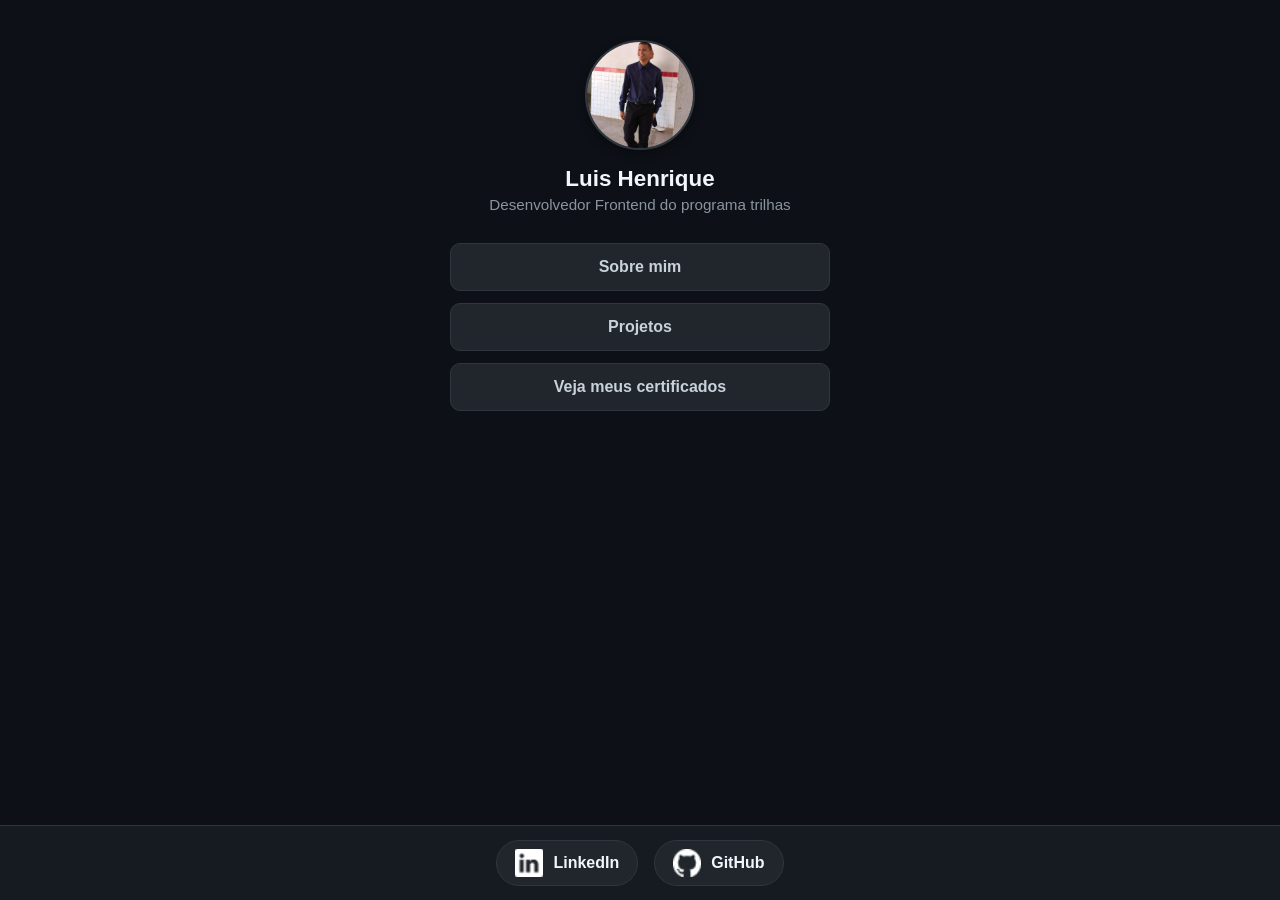
<file: index.html>
<!DOCTYPE html>
<html lang="pt-br">
<head>
    <meta charset="UTF-8">
    <meta name="viewport" content="width=device-width, initial-scale=1.0">
    <link rel="stylesheet" href="css/style.css">
    <title>Portfólio | Luis Henrique</title>
</head>
<body>
    <div class="perfil">
        <img src="assets/images/perfil.jpeg" alt="Foto de perfil">
        <h1>Luis Henrique</h1>
        <p>Desenvolvedor Frontend do programa trilhas</p>
    </div>

        <nav class="menu">
            <a href="pages/sobre.html" class="btn">Sobre mim</a>
            <a href="pages/projetos.html" class="btn">Projetos</a>
            <a href="pages/certificados.html" class="btn">Veja meus certificados</a>
        </nav>

        <footer class="redes-sociais">
        <a href="https://www.linkedin.com/in/luis-henrique-2858383b5/" target="_blank" rel="noopener noreferrer">
            <img src="assets/icons/LinkDln.png" alt="Logo do LinkedIn">
            LinkedIn
        </a>
        
        <a href="https://github.com/Luish1824" target="_blank" rel="noopener noreferrer">
            <img src="assets/icons/GitHub.png" alt="Logo do GitHub">
            GitHub
        </a>
    </footer>
    
        </div>
        </footer>
    </body>
</html>
</file>
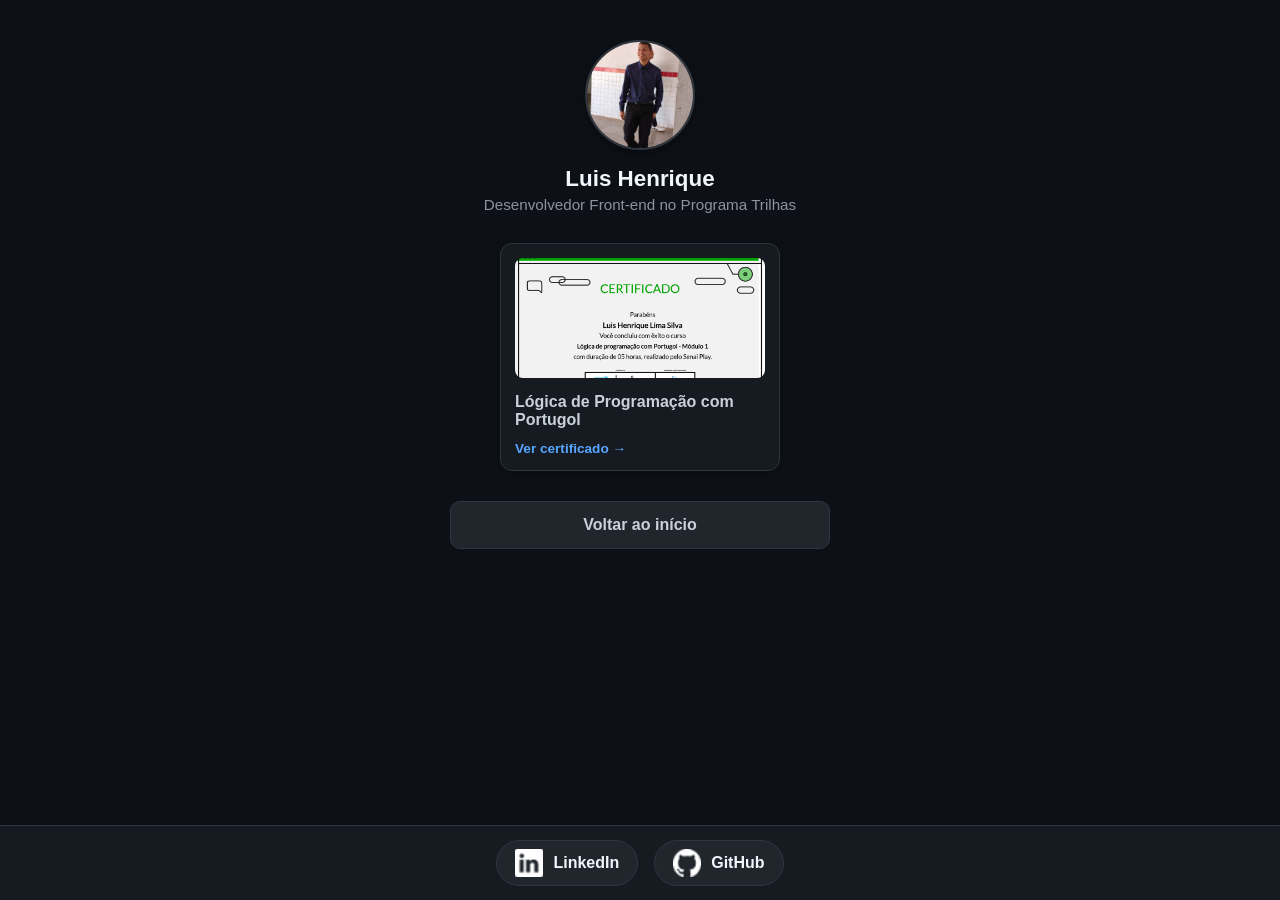
<file: pages/certificados.html>
<!DOCTYPE html>
<html lang="pt-br">
<head>
    <meta charset="UTF-8">
    <meta name="viewport" content="width=device-width, initial-scale=1.0">
   <link rel="stylesheet" href="../css/style.css">
    <title>Certificados | Luis Henrique</title>
</head>
<body>
    <div class="perfil">
        <img src="../assets/images/perfil.jpeg" alt="Foto de perfil de Luis Henrique">
        <h1>Luis Henrique</h1>
        <p>Desenvolvedor Front-end no Programa Trilhas</p>
    </div>

    <main class="conteiner">
        <section class="projetos-grid">
            <div class="projetos-card">
                
                <a href="../assets/images/certificado.png" target="_blank" rel="noopener noreferrer">
                    <img src="../assets/images/certificado.png" alt="Certificado de Lógica de Programação com Portugol">
                </a>
                <p><strong>Lógica de Programação com Portugol</strong></p>
                <a href="../assets/images/certificado.png" target="_blank" rel="noopener noreferrer">Ver certificado &rarr;</a>
            </div>
        </section> 
    </main>

    <nav class="menu">
        <a href="../index.html" class="btn">Voltar ao início</a>
    </nav>

    <footer class="redes-sociais">
        <a href="https://www.linkedin.com/in/luis-henrique-2858383b5/" target="_blank" rel="noopener noreferrer">
            <img src="../assets/icons/LinkDln.png" alt="Logo do LinkedIn">
            LinkedIn
        </a>
        
        <a href="https://github.com/Luish1824" target="_blank" rel="noopener noreferrer">
            <img src="../assets/icons/GitHub.png" alt="Logo do GitHub">
            GitHub
        </a>
    </footer>
</body>
</html>
</file>
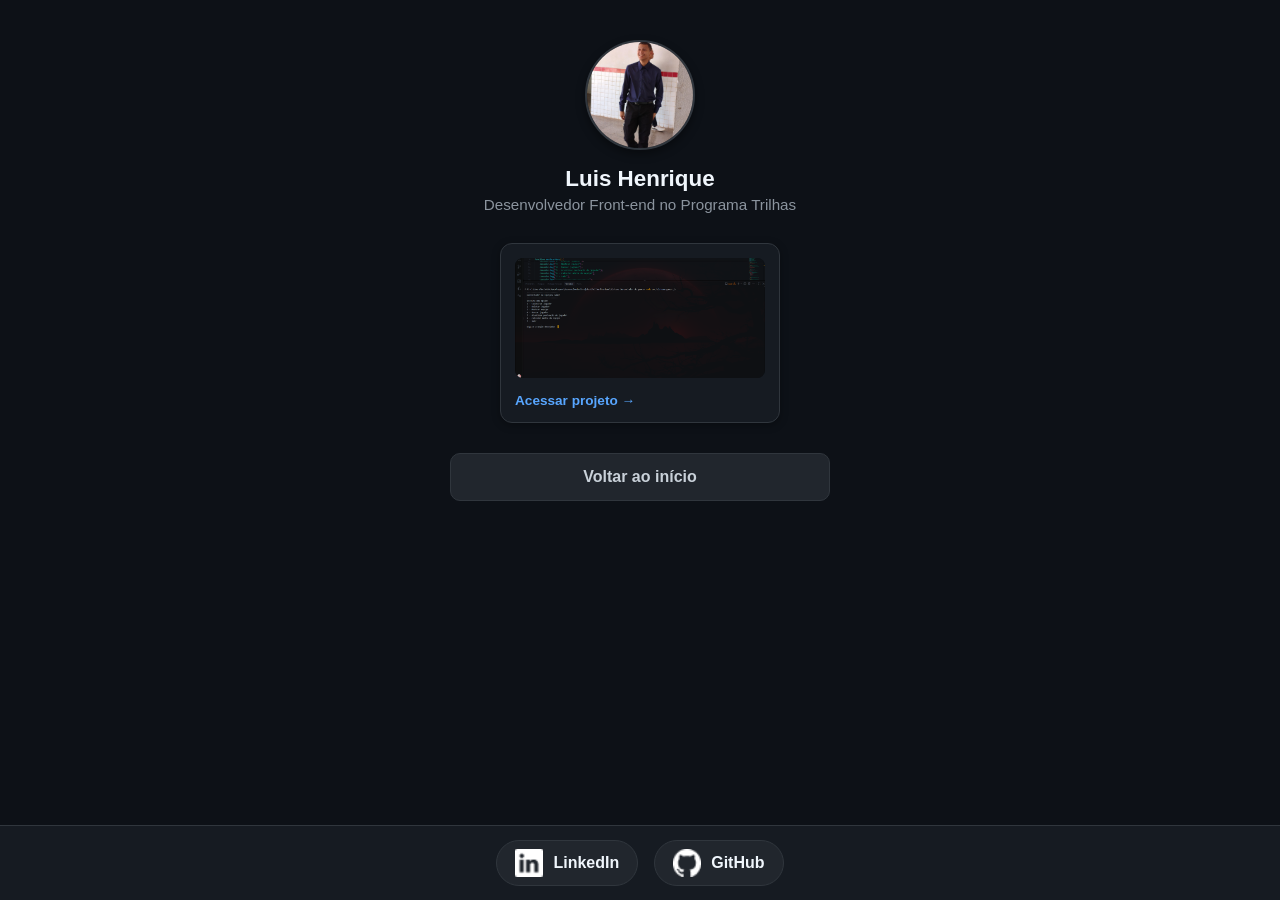
<file: pages/projetos.html>
<!DOCTYPE html>
<html lang="pt-br">
<head>
    <meta charset="UTF-8">
    <meta name="viewport" content="width=device-width, initial-scale=1.0">
    <link rel="stylesheet" href="../css/style.css">
    <title>Projetos | Luis Henrique</title>
</head>
<body>
    <div class="perfil">
        <img src="../assets/images/perfil.jpeg" alt="Foto de perfil de Luis Henrique">
        <h1>Luis Henrique</h1>
        <p>Desenvolvedor Front-end no Programa Trilhas</p>
    </div>

    <main class="conteiner">
        <section class="projetos-grid">
            <div class="projetos-card">
                <!-- Clicar na imagem abre APENAS a imagem numa nova aba -->
                <a href="../assets/images/gerenciador-games.png" target="_blank" rel="noopener noreferrer">
                    <img src="../assets/images/gerenciador-games.png" alt="Imagem do projeto Sistema Gerenciador de Games">
                </a>
                <!-- Clicar neste botão vai para o GitHub -->
                <a href="https://github.com/Luish1824/Sistema-Gerenciador-de-Games" target="_blank" rel="noopener noreferrer">Acessar projeto &rarr;</a>
            </div>
        </section>
    </main>

    <nav class="links">
        <a href="../index.html" class="btn">Voltar ao início</a>
    </nav>

    <footer class="redes-sociais">
        <a href="https://www.linkedin.com/in/luis-henrique-2858383b5/" target="_blank" rel="noopener noreferrer">
            <img src="../assets/icons/LinkDln.png" alt="Logo do LinkedIn">
            LinkedIn
        </a>
        
        <a href="https://github.com/Luish1824" target="_blank" rel="noopener noreferrer">
            <img src="../assets/icons/GitHub.png" alt="Logo do GitHub">
            GitHub
        </a>
    </footer>
</body>
</html>
</file>
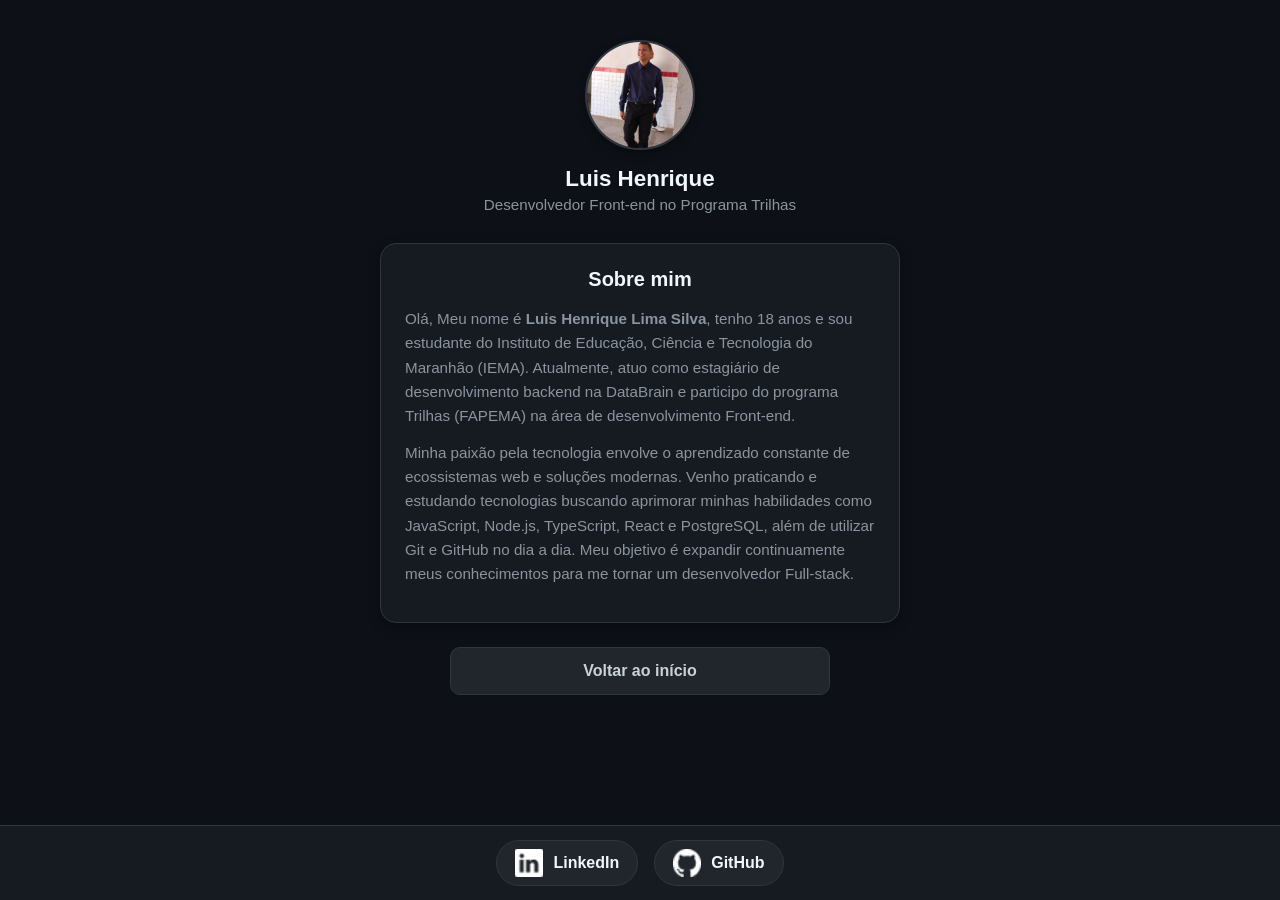
<file: pages/sobre.html>
<!DOCTYPE html>
<html lang="pt-br">
<head>
    <meta charset="UTF-8">
    <meta name="viewport" content="width=device-width, initial-scale=1.0">
    <link rel="stylesheet" href="../css/style.css">
    <title>Sobre Mim | Luis Henrique</title>
</head>
<body>
    <div class="perfil">
        <img src="../assets/images/perfil.jpeg" alt="Foto de perfil de Luis Henrique">
        <h1>Luis Henrique</h1>
        <p>Desenvolvedor Front-end no Programa Trilhas</p>
    </div>

    <section class="sobre-mim">
        <h2>Sobre mim</h2>
        <p>
            Olá, Meu nome é <strong>Luis Henrique Lima Silva</strong>, tenho 18 anos e sou estudante do Instituto de Educação, Ciência e Tecnologia do Maranhão (IEMA). Atualmente, atuo como estagiário de desenvolvimento backend na DataBrain e participo do programa Trilhas (FAPEMA) na área de desenvolvimento Front-end.
        </p>
        <p>
            Minha paixão pela tecnologia envolve o aprendizado constante de ecossistemas web e soluções modernas. Venho praticando e estudando tecnologias buscando aprimorar minhas habilidades como JavaScript, Node.js, TypeScript, React e PostgreSQL, além de utilizar Git e GitHub no dia a dia. Meu objetivo é expandir continuamente meus conhecimentos para me tornar um desenvolvedor Full-stack.
        </p>
    </section>

    <nav class="menu">
        <a href="../index.html" class="btn">Voltar ao início</a>
    </nav>

<footer class="redes-sociais">
        <a href="https://www.linkedin.com/in/luis-henrique-2858383b5/" target="_blank" rel="noopener noreferrer">
            <img src="../assets/icons/LinkDln.png" alt="Logo do LinkedIn">
            LinkedIn
        </a>
        
        <a href="https://github.com/Luish1824" target="_blank" rel="noopener noreferrer">
            <img src="../assets/icons/GitHub.png" alt="Logo do GitHub">
            GitHub
        </a>
    </footer>
</body>
</html>
</file>
<file: css/style.css>
* {
    margin: 0;
    padding: 0;
    box-sizing: border-box;
    font-family: 'Segoe UI', Tahoma, Geneva, Verdana, sans-serif;
}

body {
    background-color: #0d1117;
    color: #c9d1d9;
    padding: 40px 20px 90px 20px;
    display: flex;
    flex-direction: column;
    align-items: center;
    min-height: 100vh;
}

.perfil {
    text-align: center;
    margin-bottom: 30px;
}

.perfil img {
    width: 110px;
    height: 110px;
    border-radius: 50%;
    object-fit: cover;
    margin-bottom: 12px;
    border: 2px solid #30363d;
    box-shadow: 0 4px 10px rgba(0, 0, 0, 0.4);
}

.perfil h1 {
    font-size: 1.4rem;
    color: #f0f6fc;
    margin-bottom: 4px;
    font-weight: 600;
}

.perfil p {
    font-size: 0.95rem;
    color: #8b949e;
}

.menu, .links {
    display: flex;
    flex-direction: column;
    gap: 12px;
    width: 100%;
    max-width: 380px;
    margin-bottom: 30px;
}

.btn {
    display: block;
    width: 100%;
    padding: 14px 18px;
    background-color: #21262d;
    color: #c9d1d9;
    text-align: center;
    text-decoration: none;
    border-radius: 10px;
    font-weight: 600;
    border: 1px solid #30363d;
    transition: background-color 0.2s, border-color 0.2s, transform 0.2s;
}

.btn:hover {
    background-color: #30363d;
    border-color: #8b949e;
    transform: translateY(-2px);
}

.sobre-mim {
    background-color: #161b22;
    max-width: 520px;
    width: 100%;
    padding: 24px;
    border-radius: 16px;
    border: 1px solid #30363d;
    box-shadow: 0 4px 12px rgba(0, 0, 0, 0.4);
    margin-bottom: 24px;
}

.sobre-mim h2 {
    font-size: 1.25rem;
    margin-bottom: 16px;
    color: #f0f6fc;
    text-align: center;
}

.sobre-mim p {
    font-size: 0.95rem;
    color: #8b949e;
    line-height: 1.6;
    margin-bottom: 12px;
}

.conteiner {
    width: 100%;
    display: flex;
    justify-content: center;
}

.projetos-grid {
    display: grid;
    grid-template-columns: repeat(auto-fit, minmax(260px, 1fr));
    gap: 20px;
    width: 100%;
    max-width: 600px;
    margin-bottom: 30px;
    justify-content: center;
    justify-items: center;
}

.projetos-card {
    background-color: #161b22;
    border-radius: 12px;
    padding: 14px;
    display: flex;
    flex-direction: column;
    gap: 12px;
    border: 1px solid #30363d;
    box-shadow: 0 2px 8px rgba(0, 0, 0, 0.3);
    width: 100%;
    max-width: 280px;
}

.projetos-card img {
    width: 100%;
    height: 120px;
    object-fit: cover;
    border-radius: 8px;
    background-color: #0d1117;
    cursor: zoom-in;
    transition: opacity 0.2s, transform 0.2s;
}

.projetos-card img:hover {
    opacity: 0.85;
    transform: scale(1.02);
}

.projetos-card a {
    font-size: 0.85rem;
    color: #58a6ff;
    font-weight: 600;
    text-decoration: none;
    transition: opacity 0.2s;
}

.projetos-card a:hover {
    text-decoration: underline;
    opacity: 0.8;
}

.redes-sociais {
    position: fixed;
    bottom: 0;
    left: 0;
    width: 100%;
    background-color: #161b22; 
    border-top: 1px solid #30363d;
    padding: 14px 0;
    display: flex;
    justify-content: center;
    align-items: center;
    gap: 16px;
    z-index: 1000;
}

.redes-sociais a {
    display: inline-flex;
    align-items: center;
    gap: 10px;
    color: #f0f6fc;
    text-decoration: none;
    font-weight: 600;
    font-size: 1rem;
    padding: 8px 18px;
    border-radius: 24px;
    background-color: #21262d;
    border: 1px solid #30363d;
    transition: all 0.2s ease;
}

.redes-sociais img {
    width: 28px;
    height: 28px;
    object-fit: contain;
    filter: invert(1) brightness(1.2);
    transition: transform 0.2s;
}


.redes-sociais a:hover {
    background-color: #30363d;
    border-color: #58a6ff;
    color: #58a6ff;
    transform: translateY(-2px);
}

.redes-sociais a:hover img {
    transform: scale(1.1);
}


@media (max-width: 520px) {
    .projetos-grid {
        grid-template-columns: 1fr;
    }
}
</file>
